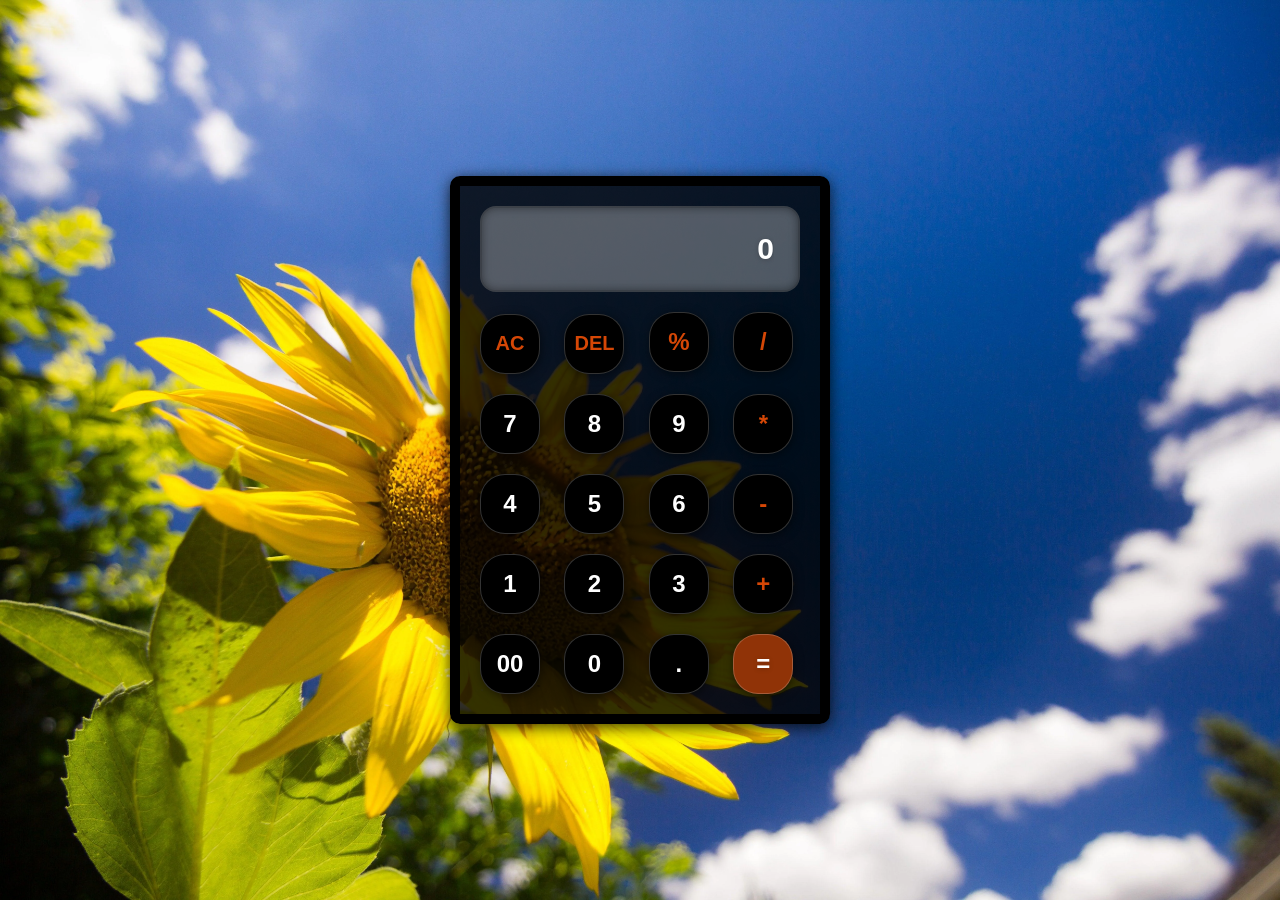
<file: index.html>
<!DOCTYPE html>
<html lang="en">
<head>
    <meta charset="UTF-8">
    <meta name="viewport" content="width=device-width, initial-scale=1.0">
    <title>APP BY KHUSHI</title>
    <link rel="stylesheet" href="calculator.css">
     <link rel="icon" type="image/png" href="favicon.png" />
</head>
<body>



    <div class="calculator">
        <input type="text" placeholder="0" id="inputBox" readonly>
      
      <div>
        <button class="operator ac ">AC</button>
        <button class="operator del ">DEL</button>
        <button class="operator">%</button>
         <button class="operator">/</button>
         </div>
         <div>
           <button>7</button>
            <button>8</button>
             <button>9</button>
              <button class="operator">*</button>
         </div>
          <div>
           <button>4</button>
            <button>5</button>
             <button>6</button>
              <button class="operator ">-</button>
         </div>
         <div>
           <button>1</button>
            <button>2</button>
             <button>3</button>
              <button class="operator">+</button>
         </div>
         <div>
           <button>00</button>
            <button>0</button>
             <button>.</button>
              <button class="equalBtn">=</button>
         </div>

  </div></div>
  
   

    
</body>
<script src="calculator.js"></script> </script>
</html>
</file>
<file: calculator.css>
*{
    margin: 0;
    padding: 0;
    box-sizing: border-box;
    font-family: sans-serif;
    font-weight: bold;
}


body{
    width: 100%;
    height: 100vh;
      display: flex;
    justify-content: center;
    align-items: center;
    background: url(sunflower.webp);
    background-size: cover;
}


.calculator{
    padding: 10px;
    border: 10px solid #000;
    border-radius: 10px;
    box-shadow: 0px 3px 15px rgba(0,0,0,0.8) ;
    background:rgba(0,0,0,0.8);
}

input{
    width: 320px;
    padding: 24px;
    margin: 10px;
    background: rgba(255, 255, 255, 0.3);
    box-shadow: inset 0px 0px 8px rgba(0,0,0,0.4);
    font-size: 30px;
    text-align: right;
    color: aliceblue;
    border: solid 2px rgba(0, 0,0,0.3);
    border-radius: 16px;
    text-shadow: 0px 1px 5px rgba(0, 0, 0,0.2);
}

input::placeholder{
    color: white;
}
 button{
    width: 60px;
    height: 60px;
    margin: 10px;
    color:white;
    background-color: #000;
    font-size: 24px;
    cursor: pointer;
    border: solid 1px rgba(255, 255, 255, 0.2);
    border-radius: 25px;
    text-shadow: 0px 1px 5px rgba(0, 0, 0,0.2);
    box-shadow:1px 2px 10px rgba(0,0,0,0.5) ;
    
 }

 .ac,.del{
    font-size: 20px;

 }

 button:hover{
    color: #fff;
    background-color: rgb(144, 51, 7);
 }

 .equalBtn{
    background-color:rgb(144, 51, 7); ;
 }

 .operator{
    color: rgb(213, 71, 6);;
 }
</file>
